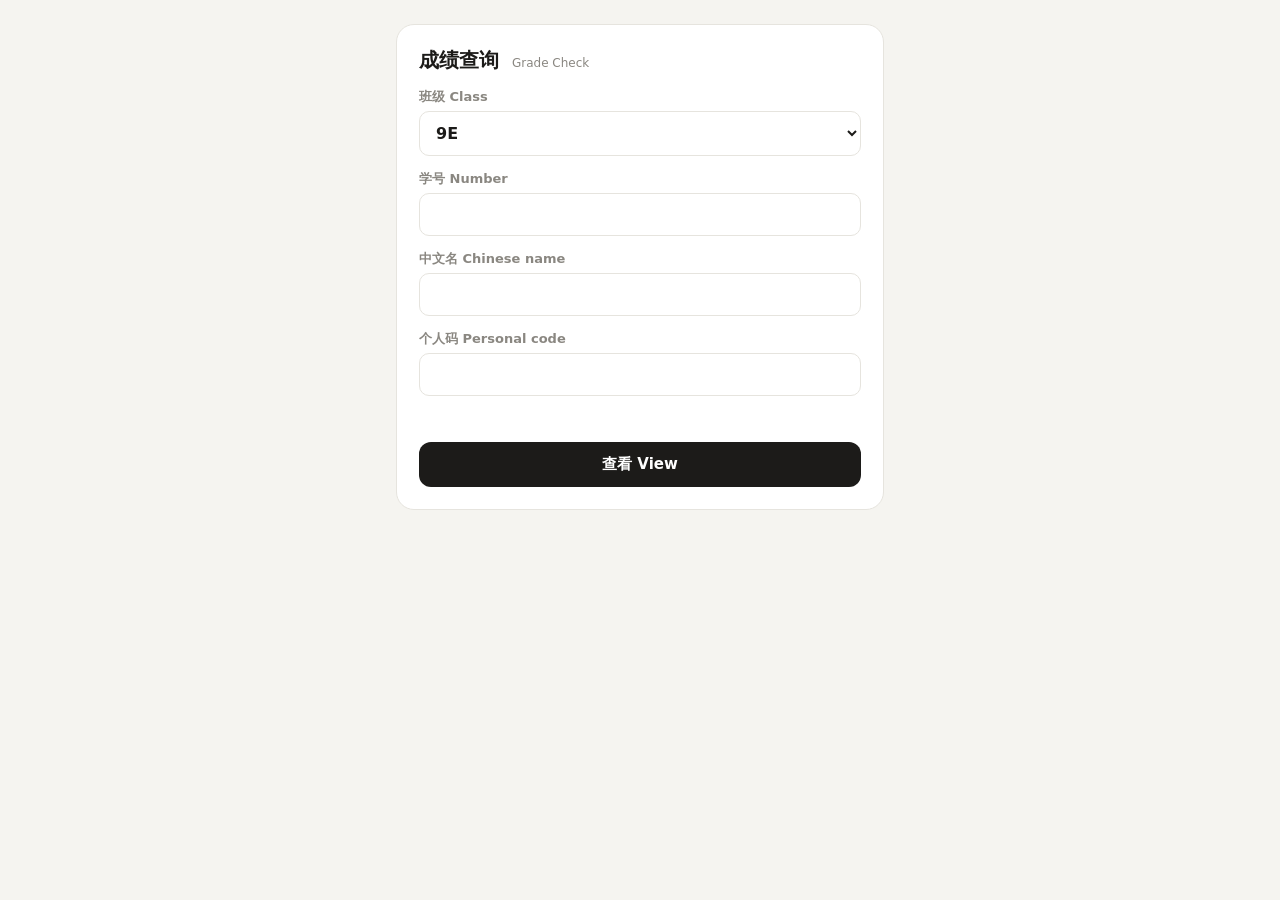
<file: s.html>
<!doctype html>
<html lang="zh">
<head>
<meta charset="utf-8">
<meta name="viewport" content="width=device-width,initial-scale=1,viewport-fit=cover">
<meta name="robots" content="noindex,nofollow">
<title>成绩查询</title>
<link rel="stylesheet" href="s.css">
<script src="config.js"></script>
</head>
<body>
<main id="m">
  <form id="f" class="card">
    <h1>成绩查询 <small>Grade Check</small></h1>
    <label>班级 Class<select id="cls"><option value="G9E">9E</option><option value="10A">10A</option><option value="10H">10H</option></select></label>
    <label>学号 Number<input id="num" inputmode="numeric" autocomplete="off"></label>
    <label>中文名 Chinese name<input id="nm" autocomplete="off"></label>
    <label>个人码 Personal code<input id="pin" type="password" inputmode="numeric" autocomplete="off"></label>
    <div class="err" id="err"></div>
    <button type="submit">查看 View</button>
  </form>
  <div id="out" hidden></div>
</main>
<script type="module" src="s.js"></script>
</body>
</html>
</file>
<file: s.css>
:root { --bg: #f5f4f0; --card: #fff; --ink: #1c1b19; --mute: #8a8781; --line: #e6e4de; --green: #15803d; --green-soft: #dcf5e3; --bad: #b91c1c; --bad-soft: #fde2e2; --blue: #2f6fed; }
* { box-sizing: border-box; }
body { margin: 0; background: var(--bg); color: var(--ink); font-family: "PingFang SC", "Hiragino Sans GB", system-ui, sans-serif; }
main { max-width: 520px; margin: 0 auto; padding: 24px 16px 60px; }
.card { background: var(--card); border: 1px solid var(--line); border-radius: 18px; padding: 22px; display: flex; flex-direction: column; gap: 14px; margin-bottom: 14px; }
h1 { margin: 0; font-size: 20px; } h1 small { font-size: 12px; color: var(--mute); font-weight: 500; margin-left: 6px; }
label { display: flex; flex-direction: column; gap: 5px; font-size: 13px; color: var(--mute); font-weight: 600; }
input, select { font: inherit; font-size: 16px; padding: 11px 12px; border: 1.5px solid var(--line); border-radius: 10px; background: #fff; color: var(--ink); }
input:focus, select:focus { outline: none; border-color: var(--blue); }
button { font: inherit; border: none; border-radius: 12px; padding: 13px; background: var(--ink); color: #fff; font-weight: 700; font-size: 15px; cursor: pointer; }
.err { color: var(--bad); font-size: 13px; min-height: 18px; }
.who { display: flex; justify-content: space-between; align-items: baseline; gap: 8px; } .who b { font-size: 19px; } .who span { color: var(--mute); font-size: 13px; }
.pts { display: flex; align-items: baseline; gap: 8px; } .pts b { font-size: 32px; } .pts span { color: var(--mute); font-size: 13px; }
.lt { display: inline-flex; align-items: center; justify-content: center; min-width: 38px; height: 28px; padding: 0 8px; border-radius: 8px; font-weight: 800; font-size: 14px; background: #eceae4; }
.lt.hi { background: var(--green-soft); color: var(--green); } .lt.lo { background: var(--bad-soft); color: var(--bad); } .lt.none { background: none; color: #c5c2ba; font-weight: 500; }
.cat { border-top: 1px solid var(--line); padding-top: 12px; display: flex; flex-direction: column; gap: 6px; }
.cat .hd { display: flex; align-items: center; justify-content: space-between; gap: 8px; font-weight: 700; } .cat .hd small { color: var(--mute); font-weight: 500; margin-left: 6px; }
.it { display: flex; justify-content: space-between; align-items: center; font-size: 14px; color: #55524c; padding: 2px 0; } .it span:last-child { display: flex; gap: 10px; align-items: center; } .it em { font-style: normal; color: var(--mute); font-size: 12px; }
.note { font-size: 12px; color: var(--mute); line-height: 1.6; }
.back { background: #fff; color: var(--ink); border: 1px solid var(--line); }
[hidden] { display: none !important; }   /* .card 的 display:flex 会盖过浏览器对 hidden 的默认处理 */
.stamp { font-size: 12px; color: var(--mute); line-height: 1.6; text-align: center; margin: -4px 0 14px; }
</file>
